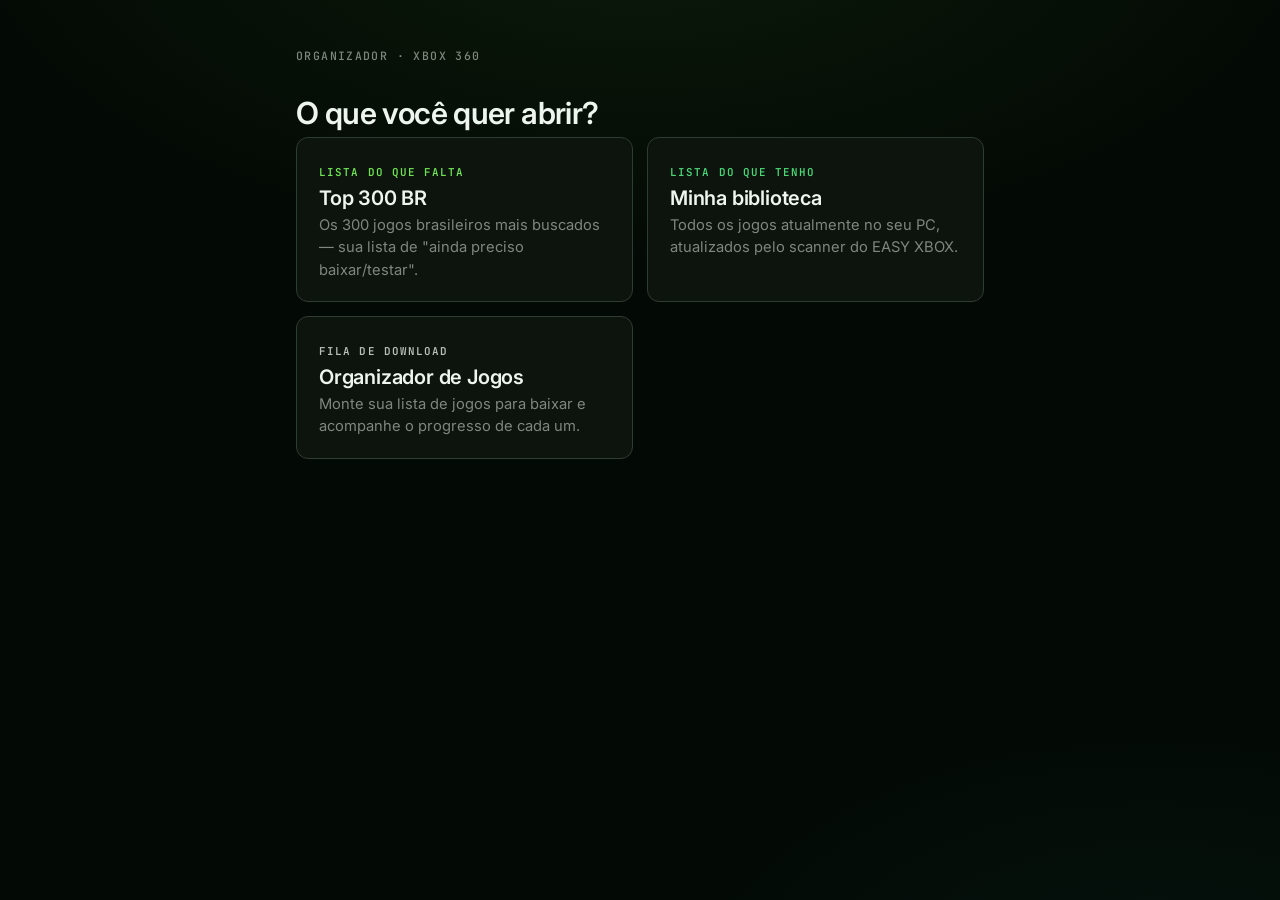
<file: index.html>
<!DOCTYPE html>
<html lang="pt-BR">
<head>
    <meta charset="UTF-8">
    <meta name="viewport" content="width=device-width, initial-scale=1.0">
    <title>Organizador de Jogos · Xbox 360</title>
    <link href="https://fonts.googleapis.com/icon?family=Material+Icons" rel="stylesheet">
    <link href="https://fonts.googleapis.com/css2?family=Inter:wght@400;500;600&family=JetBrains+Mono:wght@400;500&display=swap" rel="stylesheet">
    <link rel="stylesheet" href="assets/styles.css">
    <style>
        body { display: flex; align-items: flex-start; justify-content: center; padding-top: 48px; }
        .hub { width: 100%; max-width: 720px; padding: 0 16px; }
        .hub h1 { font-size: 1.9rem; font-weight: 600; letter-spacing: -0.02em; margin: 0 0 6px; color: var(--ink-0); }
        .hub .eyebrow { font-family: var(--font-mono); font-size: 0.72rem; font-weight: 500; color: var(--ink-2); text-transform: uppercase; letter-spacing: 0.12em; margin-bottom: 32px; }
        .hub-cards { display: grid; gap: 14px; grid-template-columns: 1fr; }
        .hub-card { display: block; padding: 22px 22px 20px; background: var(--bg-1); border: 1px solid var(--line); border-radius: var(--radius-md); color: inherit; text-decoration: none; transition: border-color 0.18s, background 0.18s; }
        .hub-card:hover { border-color: var(--line-strong); background: var(--bg-2); }
        .hub-card .label { font-family: var(--font-mono); font-size: 0.68rem; font-weight: 600; color: var(--ink-3); text-transform: uppercase; letter-spacing: 0.1em; }
        .hub-card .name { display: block; font-size: 1.25rem; font-weight: 600; color: var(--ink-0); margin: 6px 0 4px; letter-spacing: -0.01em; }
        .hub-card .desc { color: var(--ink-2); font-size: 0.92rem; line-height: 1.45; }
        .hub-card.is-top300 .label { color: var(--accent); }
        .hub-card.is-biblioteca .label { color: var(--success); }
        .hub-card.is-organizador .label { color: var(--ink-1); }
        @media (min-width: 720px) { .hub-cards { grid-template-columns: 1fr 1fr; } }
    </style>
</head>
<body>
    <div class="hub">
        <div class="eyebrow">Organizador · Xbox 360</div>
        <h1>O que você quer abrir?</h1>
        <div class="hub-cards">
            <a class="hub-card is-top300" href="top_300_br.html">
                <span class="label">Lista do que falta</span>
                <span class="name">Top 300 BR</span>
                <span class="desc">Os 300 jogos brasileiros mais buscados — sua lista de "ainda preciso baixar/testar".</span>
            </a>
            <a class="hub-card is-biblioteca" href="biblioteca.html">
                <span class="label">Lista do que tenho</span>
                <span class="name">Minha biblioteca</span>
                <span class="desc">Todos os jogos atualmente no seu PC, atualizados pelo scanner do EASY XBOX.</span>
            </a>
            <a class="hub-card is-organizador" href="organizador_de_jogos.html">
                <span class="label">Fila de download</span>
                <span class="name">Organizador de Jogos</span>
                <span class="desc">Monte sua lista de jogos para baixar e acompanhe o progresso de cada um.</span>
            </a>
        </div>
    </div>
</body>
</html>
</file>
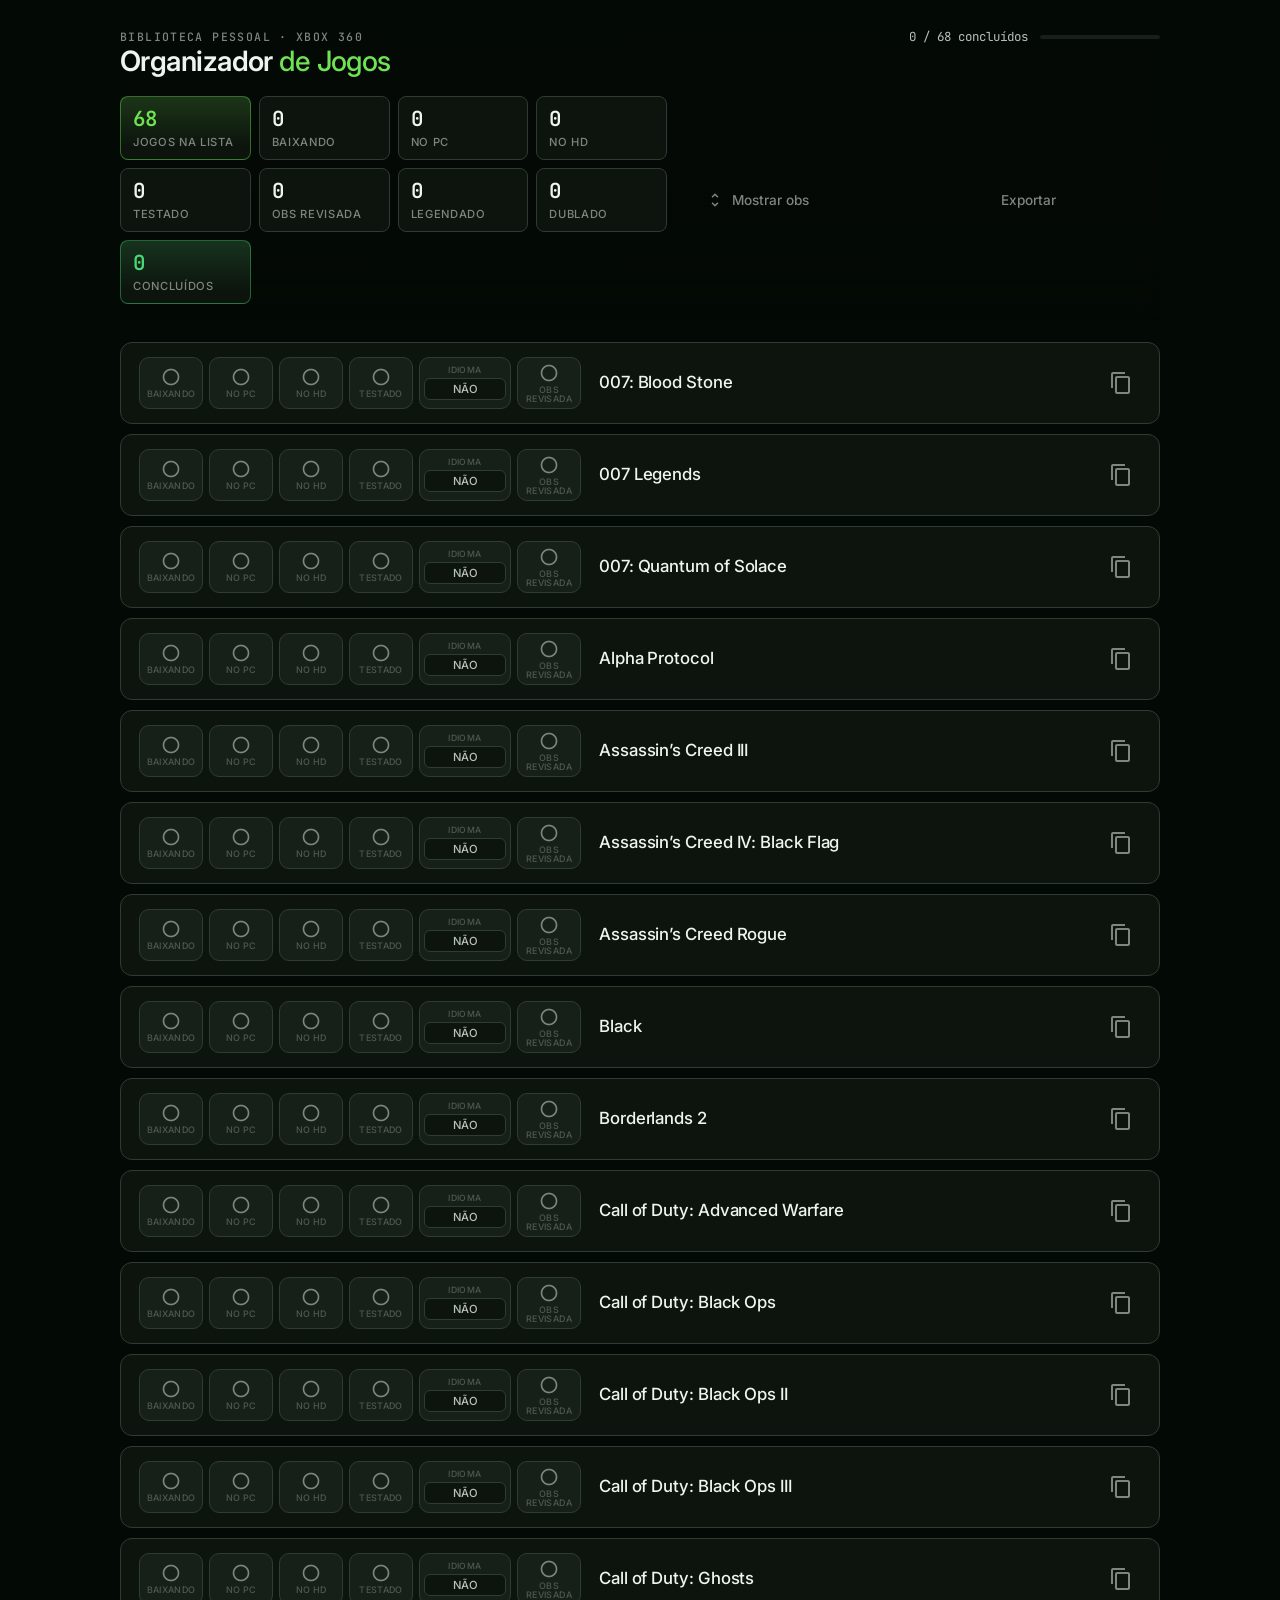
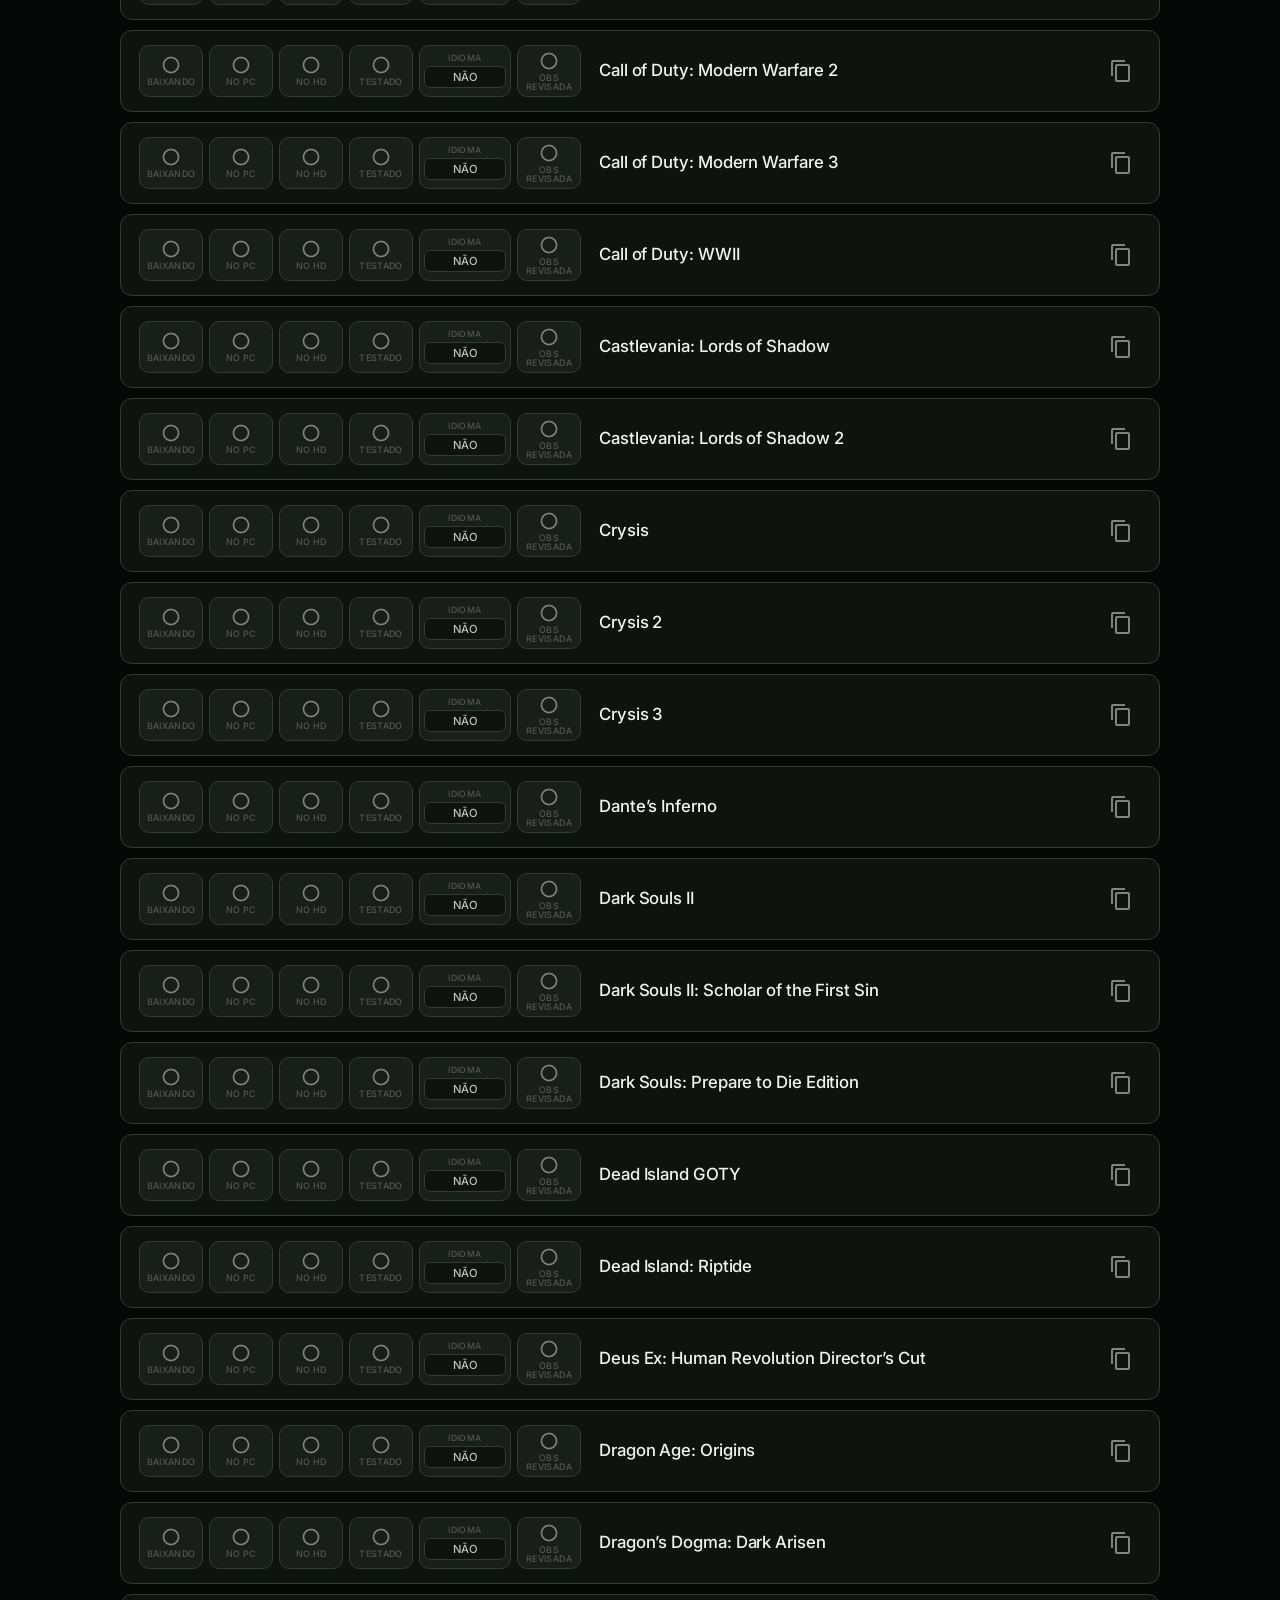
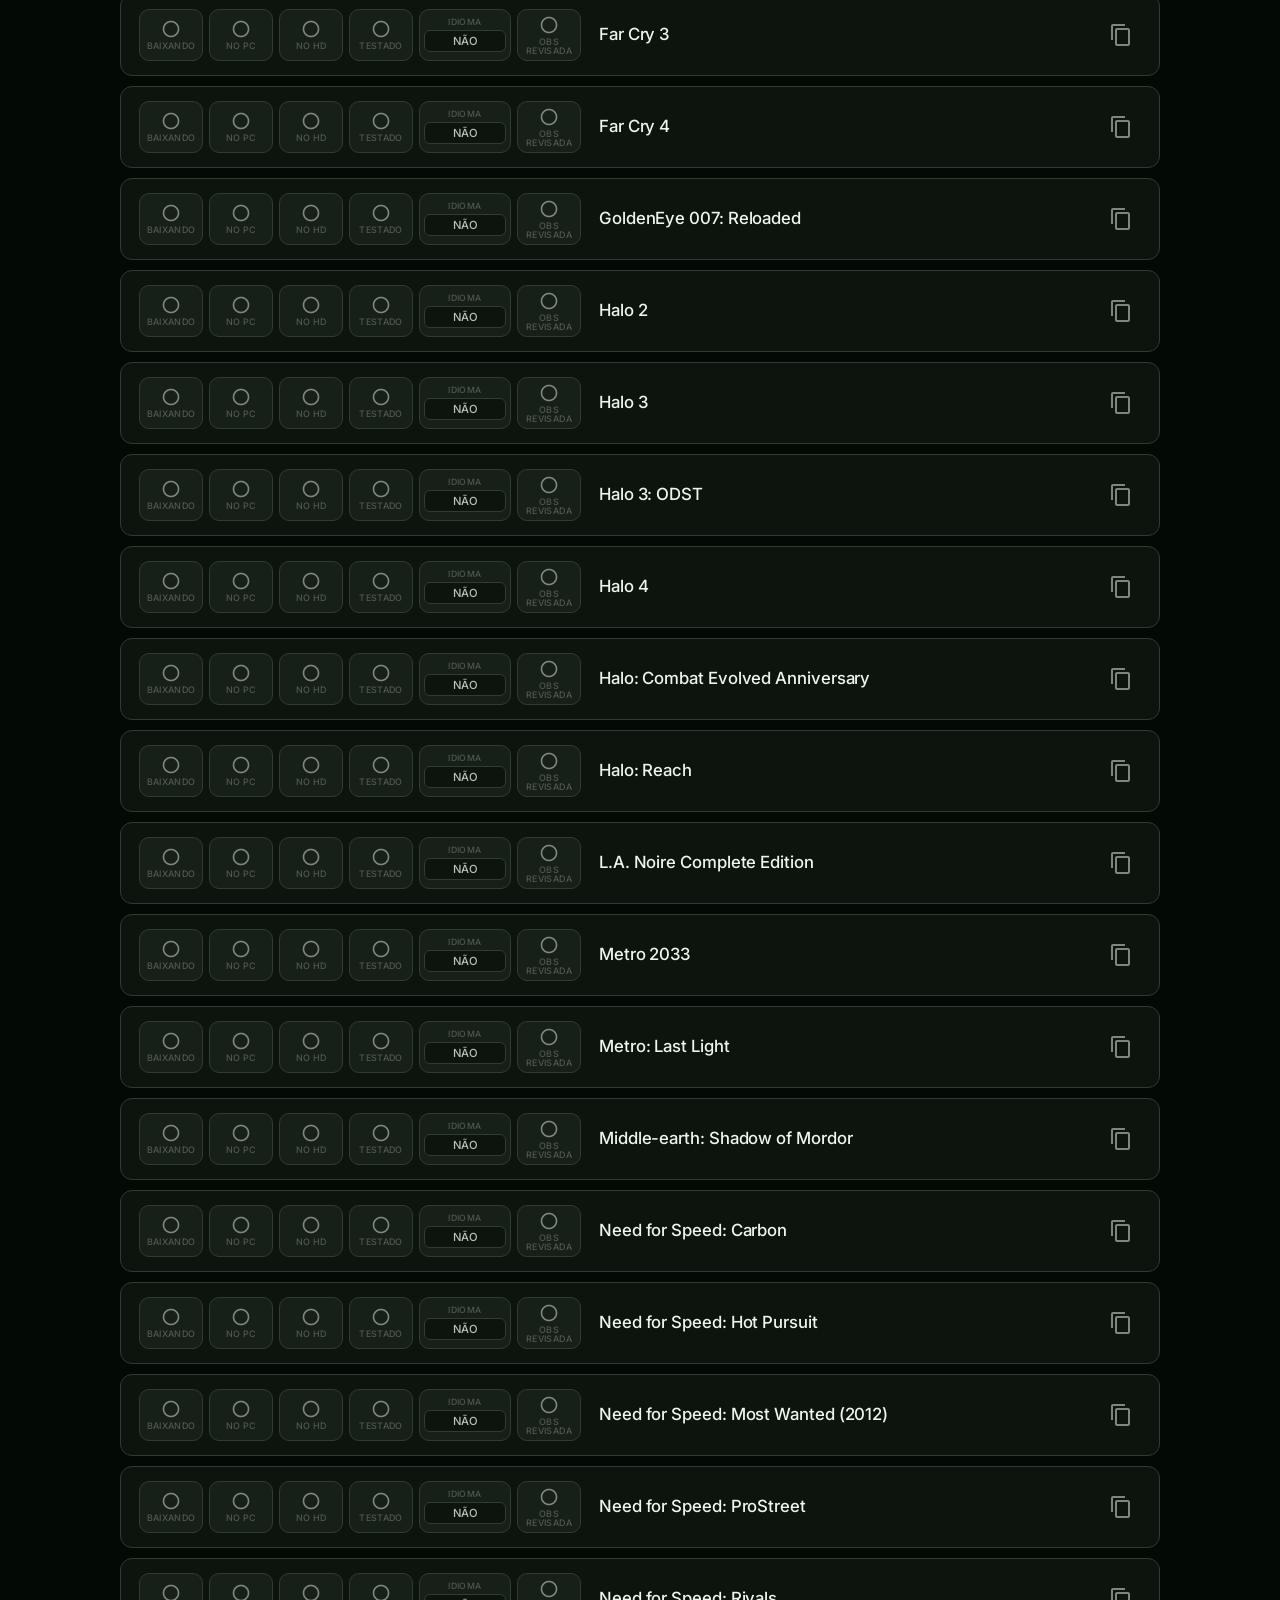
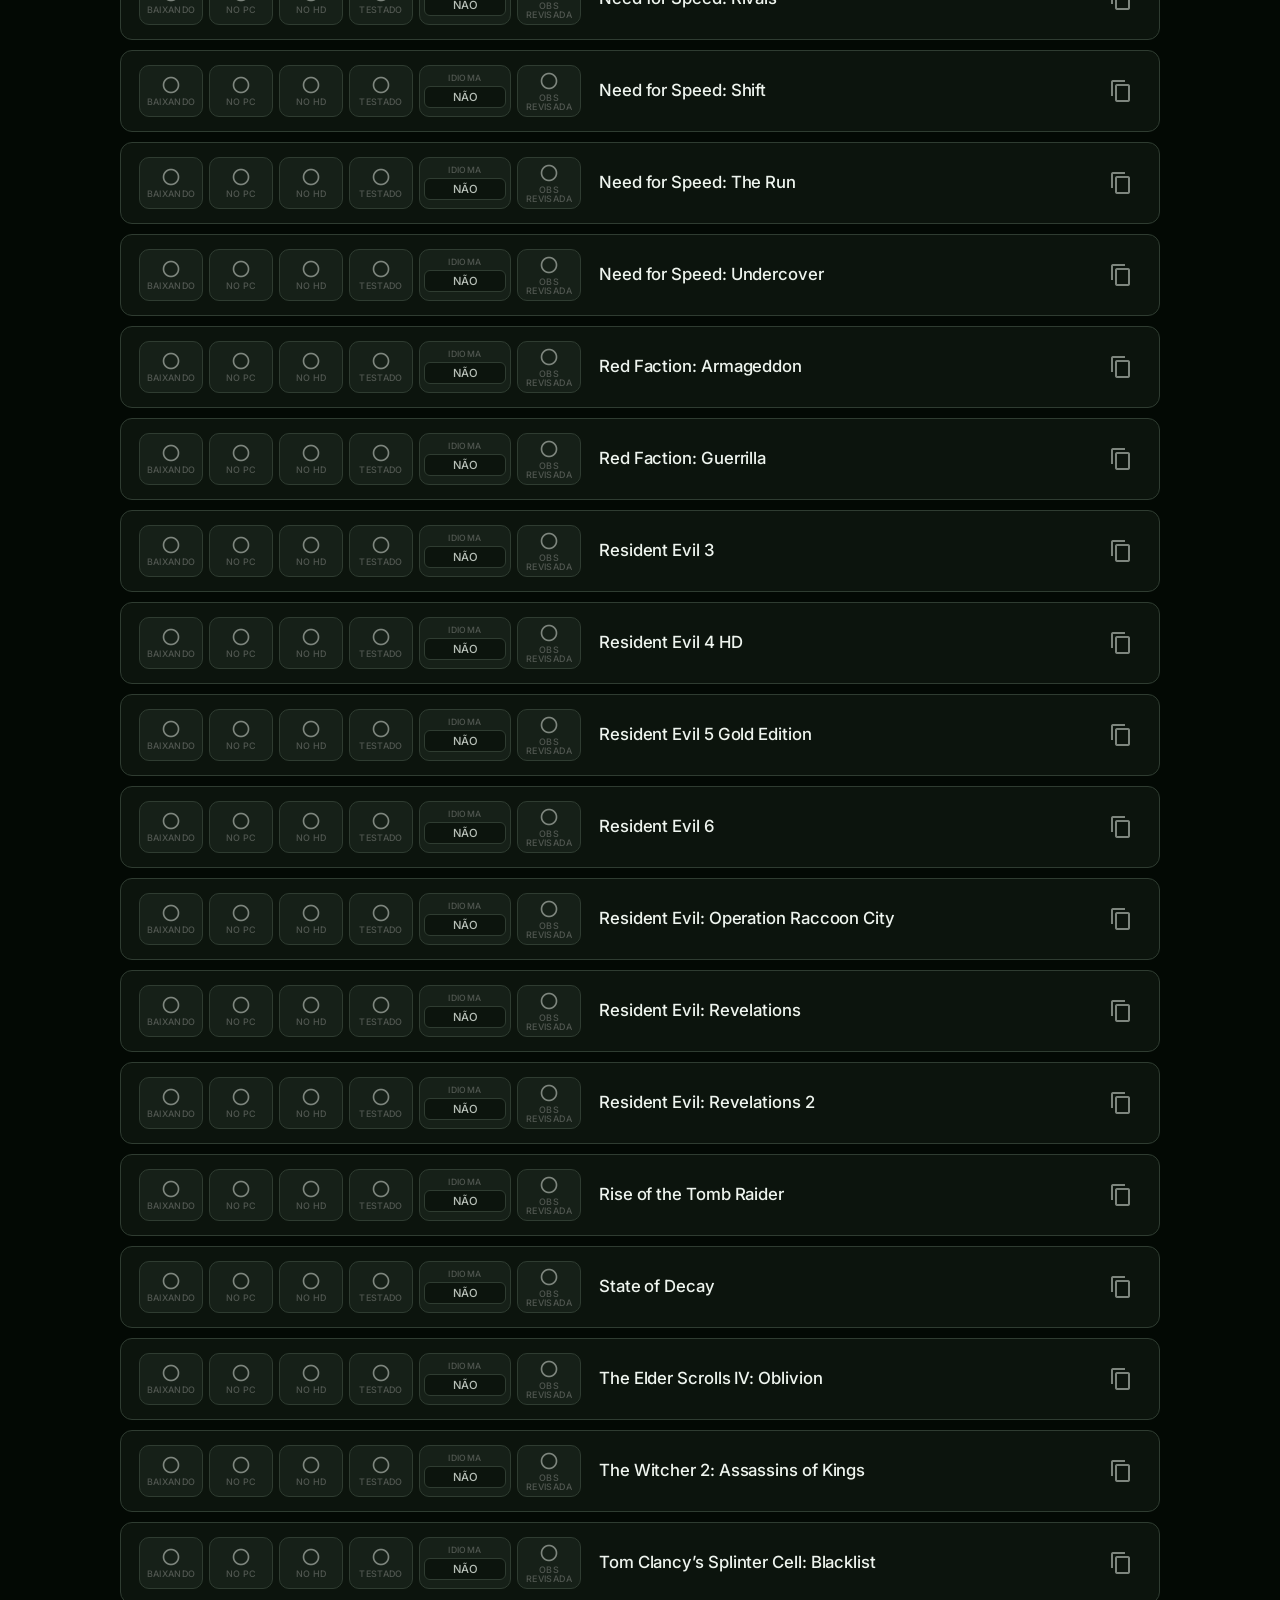
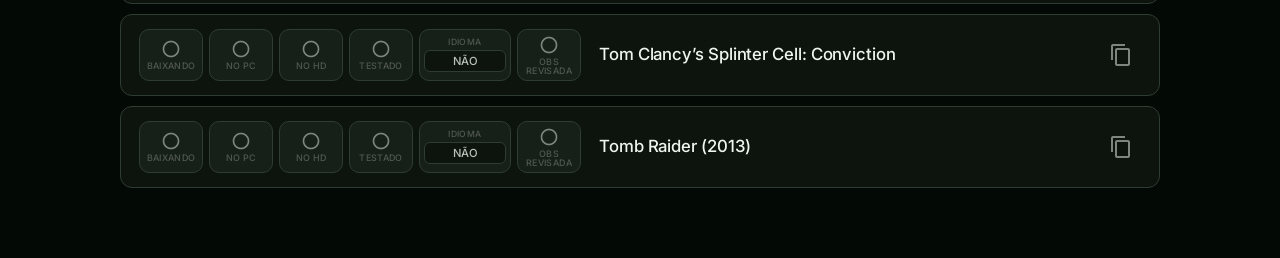
<file: organizador_de_jogos.html>
<!DOCTYPE html>
<html lang="pt-BR">
<head>
    <meta charset="UTF-8">
    <meta name="viewport" content="width=device-width, initial-scale=1.0">
    <title>Organizador de Jogos</title>
    <link href="https://fonts.googleapis.com/icon?family=Material+Icons" rel="stylesheet">
    <link href="https://fonts.googleapis.com/css2?family=Inter:wght@400;500;600&family=JetBrains+Mono:wght@400;500&display=swap" rel="stylesheet">
    <link rel="stylesheet" href="assets/styles.css">
</head>
<body>

    <div class="container" id="game-list-container">
        <div class="sticky-dashboard">
            <div class="title-row">
                <div>
                    <div class="eyebrow">Biblioteca pessoal · Xbox 360</div>
                    <h1>Organizador <span class="h1-accent">de Jogos</span></h1>
                </div>
                <div class="progress-meta" aria-hidden="true">
                    <span id="progress-text">0 / 0</span>
                    <div class="progress-track"><div class="progress-fill" id="progress-fill"></div></div>
                </div>
            </div>
            <div class="dashboard">
                <div class="stats-grid" id="stats-summary" aria-live="polite"></div>
                <div class="toolbar-actions">
                    <button class="action-btn toolbar-btn" id="toggle-all-observations" onclick="toggleAllObservations(event)" title="Mostrar todas as observações">
                        <span class="material-icons">unfold_more</span>
                        <span>Mostrar obs</span>
                    </button>
                    <button class="action-btn toolbar-btn" onclick="exportState(event)" title="Exportar progresso (JSON)">
                        <span class="material-icons">download</span>
                        <span>Exportar</span>
                    </button>
                    <button class="action-btn toolbar-btn" onclick="document.getElementById('import-file').click()" title="Importar progresso (JSON)">
                        <span class="material-icons">upload</span>
                        <span>Importar</span>
                    </button>
                    <input type="file" id="import-file" accept=".json,application/json" style="display:none" onchange="importState(event)">
                </div>
            </div>
        </div>
        <!-- Game items will be injected here via JavaScript -->
    </div>

    <div id="toast">Copiado para a área de transferência!</div>

    <script>
        const gamesData = [
            { name: "007: Blood Stone", obs: "" },
            { name: "007 Legends", obs: "" },
            { name: "007: Quantum of Solace", obs: "" },
            { name: "Alpha Protocol", obs: "" },
            { name: "Assassin’s Creed III", obs: "" },
            { name: "Assassin’s Creed IV: Black Flag", obs: "" },
            { name: "Assassin’s Creed Rogue", obs: "" },
            { name: "Black", obs: "" },
            { name: "Borderlands 2", obs: "" },
            { name: "Call of Duty: Advanced Warfare", obs: "modo Exo Zombies completo" },
            { name: "Call of Duty: Black Ops", obs: "foco em modo zumbi com todos os mapas" },
            { name: "Call of Duty: Black Ops II", obs: "foco em modo zumbi com todos os mapas" },
            { name: "Call of Duty: Black Ops III", obs: "foco em modo zumbi com todos os mapas" },
            { name: "Call of Duty: Ghosts", obs: "modo Extinction completo" },
            { name: "Call of Duty: Modern Warfare 2", obs: "" },
            { name: "Call of Duty: Modern Warfare 3", obs: "" },
            { name: "Call of Duty: WWII", obs: "citado como “WW1”, mas o correto é WWII (zumbi incluso)" },
            { name: "Castlevania: Lords of Shadow", obs: "" },
            { name: "Castlevania: Lords of Shadow 2", obs: "" },
            { name: "Crysis", obs: "" },
            { name: "Crysis 2", obs: "" },
            { name: "Crysis 3", obs: "" },
            { name: "Dante’s Inferno", obs: "" },
            { name: "Dark Souls II", obs: "uma versão padrão + outra modificada (dublagem IA)" },
            { name: "Dark Souls II: Scholar of the First Sin", obs: "" },
            { name: "Dark Souls: Prepare to Die Edition", obs: "" },
            { name: "Dead Island GOTY", obs: "" },
            { name: "Dead Island: Riptide", obs: "" },
            { name: "Deus Ex: Human Revolution Director’s Cut", obs: "" },
            { name: "Dragon Age: Origins", obs: "" },
            { name: "Dragon’s Dogma: Dark Arisen", obs: "" },
            { name: "Far Cry 3", obs: "" },
            { name: "Far Cry 4", obs: "versão Kyrat / Limited com DLCs (Vale dos Yetis, Durgesh, Hurk Pack)" },
            { name: "GoldenEye 007: Reloaded", obs: "" },
            { name: "Halo 2", obs: "" },
            { name: "Halo 3", obs: "" },
            { name: "Halo 3: ODST", obs: "" },
            { name: "Halo 4", obs: "" },
            { name: "Halo: Combat Evolved Anniversary", obs: "" },
            { name: "Halo: Reach", obs: "" },
            { name: "L.A. Noire Complete Edition", obs: "" },
            { name: "Metro 2033", obs: "pedido de versão PT-BR" },
            { name: "Metro: Last Light", obs: "pedido de versão PT-BR" },
            { name: "Middle-earth: Shadow of Mordor", obs: "" },
            { name: "Need for Speed: Carbon", obs: "" },
            { name: "Need for Speed: Hot Pursuit", obs: "" },
            { name: "Need for Speed: Most Wanted (2012)", obs: "preferência por versão dublada" },
            { name: "Need for Speed: ProStreet", obs: "" },
            { name: "Need for Speed: Rivals", obs: "" },
            { name: "Need for Speed: Shift", obs: "" },
            { name: "Need for Speed: The Run", obs: "" },
            { name: "Need for Speed: Undercover", obs: "" },
            { name: "Red Faction: Armageddon", obs: "inclui DLCs (Demons of the Badlands / Path to War)" },
            { name: "Red Faction: Guerrilla", obs: "inclui DLCs (Demons of the Badlands / Path to War)" },
            { name: "Resident Evil 3", obs: "" },
            { name: "Resident Evil 4 HD", obs: "" },
            { name: "Resident Evil 5 Gold Edition", obs: "" },
            { name: "Resident Evil 6", obs: "" },
            { name: "Resident Evil: Operation Raccoon City", obs: "" },
            { name: "Resident Evil: Revelations", obs: "" },
            { name: "Resident Evil: Revelations 2", obs: "" },
            { name: "Rise of the Tomb Raider", obs: "com DLCs" },
            { name: "State of Decay", obs: "" },
            { name: "The Elder Scrolls IV: Oblivion", obs: "" },
            { name: "The Witcher 2: Assassins of Kings", obs: "legendado PT-BR" },
            { name: "Tom Clancy’s Splinter Cell: Blacklist", obs: "" },
            { name: "Tom Clancy’s Splinter Cell: Conviction", obs: "" },
            { name: "Tomb Raider (2013)", obs: "“Definitive Edition” não saiu no Xbox 360 (só o 2013 base)" }
        ];

        const container = document.getElementById('game-list-container');

        // Load states from LocalStorage
        const savedStates = JSON.parse(localStorage.getItem('gameState')) || {};

        const CHECK_STEPS = [
            { key: 'downloading',  label: 'Baixando',      title: 'Baixando' },
            { key: 'onPc',         label: 'No PC',         title: 'No PC' },
            { key: 'onHd',         label: 'No HD',         title: 'No HD' },
            { key: 'tested',       label: 'Testado',       title: 'Testado' },
            { key: 'obsReviewed',  label: 'Obs revisada',  title: 'Observação revisada' }
        ];

        const FINAL_CHECK_KEY = 'obsReviewed';
        const LANGUAGE_OPTIONS = [
            { value: 'nao', label: 'NÃO' },
            { value: 'legendado', label: 'Legendado' },
            { value: 'dublado', label: 'Dublado' }
        ];

        function normalizeChecks(checks, obs = '') {
            const normalized = {
                downloading: !!(checks.downloading ?? checks.downloaded),
                onPc:        !!(checks.onPc ?? checks.installed),
                onHd:        !!checks.onHd,
                tested:      !!checks.tested,
                obsReviewed: !!(checks.obsReviewed ?? checks.finished)
            };
            if (obs.trim() !== '') normalized.obsReviewed = false;
            return normalized;
        }

        function normalizeLanguage(value) {
            return LANGUAGE_OPTIONS.some(option => option.value === value) ? value : 'nao';
        }

        function migrateLegacyState(state) {
            let changed = false;
            Object.keys(state).forEach(id => {
                const entry = state[id];
                if (entry && entry.listed === true && entry.checks === undefined) {
                    const obs = entry.obs !== undefined ? entry.obs : '';
                    entry.checks = normalizeChecks({
                        downloaded: true,
                        installed: true,
                        tested: true,
                        finished: obs.trim() === ''
                    }, obs);
                    entry.listed = isAllChecked(entry.checks);
                    changed = true;
                } else if (entry && entry.checks) {
                    const obs = entry.obs !== undefined ? entry.obs : '';
                    const normalized = normalizeChecks(entry.checks, obs);
                    const normalizedChanged = CHECK_STEPS.some(step => entry.checks[step.key] !== normalized[step.key]);
                    if (normalizedChanged || entry.listed !== isAllChecked(normalized)) {
                        entry.checks = normalized;
                        entry.listed = isAllChecked(normalized);
                        changed = true;
                    }
                }

                if (entry && entry.language !== normalizeLanguage(entry.language)) {
                    entry.language = normalizeLanguage(entry.language);
                    changed = true;
                }
            });
            if (changed) localStorage.setItem('gameState', JSON.stringify(state));
            return state;
        }

        const stateData = migrateLegacyState(savedStates);

        function getChecks(gameId, defaultObs = '') {
            const checks = stateData[gameId]?.checks || {};
            const obs = stateData[gameId]?.obs !== undefined ? stateData[gameId].obs : defaultObs;
            return normalizeChecks(checks, obs);
        }

        function isAllChecked(checks) {
            return CHECK_STEPS.every(step => !!checks[step.key]);
        }

        function checkedCount(checks) {
            return CHECK_STEPS.reduce((n, step) => n + (checks[step.key] ? 1 : 0), 0);
        }

        gamesData.forEach((game, index) => {
            const gameId = 'game_' + index;
            const savedObs = stateData[gameId]?.obs !== undefined ? stateData[gameId].obs : game.obs;
            const checks = getChecks(gameId, savedObs);
            const language = normalizeLanguage(stateData[gameId]?.language);
            const allDone = isAllChecked(checks);
            const progress = checkedCount(checks) / CHECK_STEPS.length;

            const renderCheckButton = step => {
                const on = checks[step.key];
                return `
                    <button class="action-btn check-btn ${on ? 'checked' : ''}"
                            onclick="toggleCheck(this, '${gameId}', '${step.key}', event)"
                            title="${step.title}">
                        <span class="material-icons">${on ? 'check_circle' : 'radio_button_unchecked'}</span>
                        <span class="check-label">${step.label}</span>
                    </button>
                `;
            };

            const languageOptionsHtml = LANGUAGE_OPTIONS.map(option => `
                <option value="${option.value}" ${language === option.value ? 'selected' : ''}>${option.label}</option>
            `).join('');

            const hasLang = language !== 'nao' ? 'has-lang' : '';
            const languageHtml = `
                <label class="language-select-container ${hasLang}" title="Idioma">
                    <span class="language-label">Idioma</span>
                    <select class="language-select" onclick="event.stopPropagation()" onchange="saveLanguage('${gameId}', this.value, event)">
                        ${languageOptionsHtml}
                    </select>
                </label>
            `;
            const controlsHtml = [
                ...CHECK_STEPS.filter(step => step.key !== FINAL_CHECK_KEY).map(renderCheckButton),
                languageHtml,
                renderCheckButton(CHECK_STEPS.find(step => step.key === FINAL_CHECK_KEY))
            ].join('');

            const safeName = game.name.replace(/'/g, "\\'");

            const html = `
                <div class="game-item ${allDone ? 'listed' : ''}" id="${gameId}" style="--progress:${progress}">
                    <div class="game-header" onclick="toggleGame(this, event)">
                        <div class="game-title-container">
                            <div class="checks-group">${controlsHtml}</div>
                            <span class="game-name">${game.name}</span>
                        </div>
                        <button class="action-btn copy-btn" onclick="copyName('${safeName}', event)" title="Copiar Nome">
                            <span class="material-icons">content_copy</span>
                        </button>
                    </div>
                    <div class="observations">
                        <textarea placeholder="Adicione suas observações aqui..." oninput="saveText('${gameId}', this.value, this)">${savedObs}</textarea>
                    </div>
                </div>
            `;
            container.insertAdjacentHTML('beforeend', html);
        });

        updateSummary();
        updateToggleAllButton();

        // Toggle Expand/Collapse
        function toggleGame(element, event) {
            if (event.target.closest('.action-btn')) return;
            const obsDiv = element.nextElementSibling;
            obsDiv.classList.toggle('expanded');
            updateToggleAllButton();
        }

        function toggleAllObservations(event) {
            event.stopPropagation();
            const observations = Array.from(document.querySelectorAll('.observations'));
            const observationsWithText = observations.filter(hasObservationText);

            if (observationsWithText.length === 0) {
                observations.forEach(obs => obs.classList.remove('expanded'));
                updateToggleAllButton();
                showToast("Nenhum jogo com observações.");
                return;
            }

            const shouldExpand = observationsWithText.some(obs => !obs.classList.contains('expanded'));

            observations.forEach(obs => {
                obs.classList.toggle('expanded', shouldExpand && hasObservationText(obs));
            });
            updateToggleAllButton();
        }

        function updateToggleAllButton() {
            const button = document.getElementById('toggle-all-observations');
            const observations = Array.from(document.querySelectorAll('.observations'));
            const observationsWithText = observations.filter(hasObservationText);
            const allExpanded = observationsWithText.length > 0 && observationsWithText.every(obs => obs.classList.contains('expanded'));

            button.title = allExpanded ? 'Colapsar observações preenchidas' : 'Mostrar observações preenchidas';
            button.querySelector('.material-icons').innerText = allExpanded ? 'unfold_less' : 'unfold_more';
            button.querySelector('span:last-child').innerText = allExpanded ? 'Colapsar obs' : 'Mostrar obs';
        }

        function hasObservationText(obsDiv) {
            const textarea = obsDiv.querySelector('textarea');
            return !!textarea && textarea.value.trim() !== '';
        }

        function saveLanguage(gameId, value, event) {
            event.stopPropagation();
            const normalized = normalizeLanguage(value);
            updateState(gameId, 'language', normalized);
            // Reflect on the chip styling
            const select = event.target;
            const container = select.closest('.language-select-container');
            if (container) container.classList.toggle('has-lang', normalized !== 'nao');
            updateSummary();
        }

        // Toggle individual check
        function toggleCheck(btn, gameId, stepKey, event) {
            event.stopPropagation();

            const gameItem = btn.closest('.game-item');
            const textarea = gameItem.querySelector('textarea');
            const nowOn = !btn.classList.contains('checked');

            if (stepKey === FINAL_CHECK_KEY && nowOn && textarea.value.trim() !== '') {
                const obsDiv = gameItem.querySelector('.observations');
                obsDiv.classList.add('expanded');
                textarea.focus();
                showToast("Limpe as observações antes de marcar Obs revisada.");
                return;
            }

            btn.classList.toggle('checked', nowOn);
            btn.querySelector('.material-icons').innerText = nowOn ? 'check_circle' : 'radio_button_unchecked';

            let state = JSON.parse(localStorage.getItem('gameState')) || {};
            if (!state[gameId]) state[gameId] = {};
            if (!state[gameId].checks) state[gameId].checks = {};
            state[gameId].checks[stepKey] = nowOn;

            const checks = state[gameId].checks;
            const allDone = CHECK_STEPS.every(step => !!checks[step.key]);
            const progress = CHECK_STEPS.reduce((n, step) => n + (checks[step.key] ? 1 : 0), 0) / CHECK_STEPS.length;
            state[gameId].listed = allDone;
            gameItem.classList.toggle('listed', allDone);
            gameItem.style.setProperty('--progress', progress);

            localStorage.setItem('gameState', JSON.stringify(state));
            updateSummary();
        }

        function copyName(name, event) {
            event.stopPropagation();
            navigator.clipboard.writeText(name).then(() => {
                showToast("Copiado: " + name);
            }).catch(err => {
                console.error('Failed to copy: ', err);
            });
        }

        function saveText(gameId, text, textarea) {
            updateState(gameId, 'obs', text);
            updateToggleAllButton();

            if (text.trim() === '') return;

            const gameItem = textarea.closest('.game-item');
            const finalBtn = gameItem.querySelector(`.check-btn[onclick*="'${FINAL_CHECK_KEY}'"]`);
            if (!finalBtn || !finalBtn.classList.contains('checked')) return;

            finalBtn.classList.remove('checked');
            finalBtn.querySelector('.material-icons').innerText = 'radio_button_unchecked';
            gameItem.classList.remove('listed');

            let state = JSON.parse(localStorage.getItem('gameState')) || {};
            if (!state[gameId]) state[gameId] = {};
            if (!state[gameId].checks) state[gameId].checks = {};
            state[gameId].checks[FINAL_CHECK_KEY] = false;
            state[gameId].listed = false;

            const checks = state[gameId].checks;
            const progress = CHECK_STEPS.reduce((n, step) => n + (checks[step.key] ? 1 : 0), 0) / CHECK_STEPS.length;
            gameItem.style.setProperty('--progress', progress);

            localStorage.setItem('gameState', JSON.stringify(state));
            updateSummary();
        }

        function getCurrentState() {
            return JSON.parse(localStorage.getItem('gameState')) || {};
        }

        function getCurrentChecks(gameId) {
            const state = getCurrentState();
            const entry = state[gameId] || {};
            const textarea = document.querySelector(`#${gameId} textarea`);
            const obs = entry.obs !== undefined ? entry.obs : (textarea ? textarea.value : '');
            return normalizeChecks(entry.checks || {}, obs);
        }

        function updateSummary() {
            const stats = CHECK_STEPS.map(step => ({ ...step, count: 0 }));
            const languageStats = { legendado: 0, dublado: 0 };
            const state = getCurrentState();
            let completed = 0;

            gamesData.forEach((game, index) => {
                const gameId = 'game_' + index;
                const checks = getCurrentChecks(gameId);
                stats.forEach(stat => {
                    if (checks[stat.key]) stat.count += 1;
                });
                const language = normalizeLanguage(state[gameId]?.language);
                if (languageStats[language] !== undefined) languageStats[language] += 1;
                if (isAllChecked(checks)) completed += 1;
            });

            const items = [
                { label: 'Jogos na lista', count: gamesData.length, kind: 'primary' },
                ...stats.map(stat => ({ label: stat.label, count: stat.count })),
                { label: 'Legendado', count: languageStats.legendado },
                { label: 'Dublado', count: languageStats.dublado },
                { label: 'Concluídos', count: completed, kind: 'success' }
            ];

            document.getElementById('stats-summary').innerHTML = items.map(item => {
                const cls = item.kind === 'primary' ? 'is-primary' : item.kind === 'success' ? 'is-success' : '';
                return `
                    <div class="stat-card ${cls}">
                        <span class="stat-value">${item.count}</span>
                        <span class="stat-label" title="${item.label}">${item.label}</span>
                    </div>
                `;
            }).join('');

            // Top progress bar
            const total = gamesData.length;
            const pct = total === 0 ? 0 : (completed / total) * 100;
            document.getElementById('progress-fill').style.width = pct + '%';
            document.getElementById('progress-text').textContent = `${completed} / ${total} concluídos`;
        }

        function updateState(gameId, key, value) {
            let state = JSON.parse(localStorage.getItem('gameState')) || {};
            if (!state[gameId]) state[gameId] = {};
            state[gameId][key] = value;
            localStorage.setItem('gameState', JSON.stringify(state));
        }

        function showToast(message) {
            const toast = document.getElementById("toast");
            toast.innerText = message;
            toast.className = "show";
            setTimeout(() => { toast.className = toast.className.replace("show", ""); }, 3000);
        }

        function exportState(event) {
            event.stopPropagation();
            const state = JSON.parse(localStorage.getItem('gameState')) || {};
            const payload = { storageKey: 'gameState', exportedAt: new Date().toISOString(), state };
            const blob = new Blob([JSON.stringify(payload, null, 2)], { type: 'application/json' });
            const url = URL.createObjectURL(blob);
            const a = document.createElement('a');
            const stamp = new Date().toISOString().replace(/[:.]/g, '-').slice(0, 19);
            a.href = url;
            a.download = `organizador-de-jogos_${stamp}.json`;
            document.body.appendChild(a);
            a.click();
            document.body.removeChild(a);
            URL.revokeObjectURL(url);
            showToast("Progresso exportado.");
        }

        function importState(event) {
            const file = event.target.files && event.target.files[0];
            if (!file) return;
            const reader = new FileReader();
            reader.onload = e => {
                try {
                    const parsed = JSON.parse(e.target.result);
                    const incoming = (parsed && parsed.state && typeof parsed.state === 'object') ? parsed.state : parsed;
                    if (!incoming || typeof incoming !== 'object') throw new Error('Formato inválido.');
                    if (!confirm('Substituir o progresso atual pelo do arquivo importado?')) {
                        event.target.value = '';
                        return;
                    }
                    localStorage.setItem('gameState', JSON.stringify(incoming));
                    showToast("Progresso importado. Recarregando...");
                    setTimeout(() => location.reload(), 700);
                } catch (err) {
                    showToast("Arquivo inválido: " + err.message);
                }
                event.target.value = '';
            };
            reader.readAsText(file);
        }
    </script>
</body>
</html>
</file>
<file: assets/styles.css>
/* === Organizador de Jogos — shared theme === */

:root {
    --bg-0: oklch(0.13 0.018 150);
    --bg-1: oklch(0.18 0.018 150);
    --bg-2: oklch(0.23 0.020 150);
    --bg-3: oklch(0.29 0.022 150);
    --line: oklch(0.34 0.026 150);
    --line-strong: oklch(0.47 0.040 150);

    --ink-0: oklch(0.96 0.010 145);
    --ink-1: oklch(0.80 0.014 145);
    --ink-2: oklch(0.61 0.014 145);
    --ink-3: oklch(0.45 0.014 145);

    --accent: oklch(0.82 0.21 140);
    --accent-soft: oklch(0.82 0.21 140 / 0.16);
    --accent-line: oklch(0.82 0.21 140 / 0.42);
    --success: oklch(0.78 0.18 150);
    --success-soft: oklch(0.78 0.18 150 / 0.16);
    --info: oklch(0.75 0.12 205);

    --radius-sm: 8px;
    --radius-md: 12px;
    --radius-lg: 16px;

    --shadow-1: 0 1px 0 oklch(1 0 0 / 0.04) inset, 0 1px 2px oklch(0 0 0 / 0.30);
    --shadow-2: 0 1px 0 oklch(1 0 0 / 0.04) inset, 0 8px 24px -12px oklch(0 0 0 / 0.55);

    --font-sans: 'Inter', system-ui, -apple-system, sans-serif;
    --font-mono: 'JetBrains Mono', ui-monospace, SFMono-Regular, Menlo, monospace;
}

* { box-sizing: border-box; }

html, body {
    min-height: 100%;
    width: 100%;
    overflow-x: hidden;
}

body {
    font-family: var(--font-sans);
    background:
        radial-gradient(1200px 600px at 50% -10%, oklch(0.82 0.21 140 / 0.08), transparent 60%),
        radial-gradient(900px 500px at 90% 110%, oklch(0.75 0.12 205 / 0.05), transparent 60%),
        var(--bg-0);
    color: var(--ink-0);
    margin: 0;
    padding: 0 24px 60px;
    display: flex;
    justify-content: center;
    -webkit-font-smoothing: antialiased;
    text-rendering: optimizeLegibility;
    touch-action: manipulation;
}

.container {
    width: 100%;
    max-width: 1040px;
    min-width: 0;
}

/* ─── Sticky header / dashboard ─── */
.sticky-dashboard {
    position: sticky;
    top: 0;
    z-index: 30;
    padding: 28px 0 16px;
    margin-bottom: 22px;
    background:
        linear-gradient(180deg,
            var(--bg-0) 0%,
            color-mix(in oklch, var(--bg-0) 92%, transparent) 70%,
            transparent 100%);
    backdrop-filter: blur(8px);
    -webkit-backdrop-filter: blur(8px);
}

.title-row {
    display: flex;
    align-items: baseline;
    justify-content: space-between;
    gap: 16px;
    flex-wrap: wrap;
}

h1 {
    margin: 0;
    font-size: 1.75rem;
    font-weight: 600;
    letter-spacing: -0.02em;
    color: var(--ink-0);
}

h1 .h1-accent {
    color: var(--accent);
    font-weight: 500;
}

.eyebrow {
    font-family: var(--font-mono);
    font-size: 0.72rem;
    font-weight: 500;
    color: var(--ink-2);
    text-transform: uppercase;
    letter-spacing: 0.12em;
}

.progress-meta {
    display: flex;
    align-items: center;
    gap: 12px;
    font-family: var(--font-mono);
    font-size: 0.78rem;
    color: var(--ink-1);
}

.progress-track {
    flex: 1;
    height: 4px;
    background: var(--bg-2);
    border-radius: 999px;
    overflow: hidden;
    min-width: 120px;
}

.progress-fill {
    height: 100%;
    width: 0%;
    background: linear-gradient(90deg, var(--accent), oklch(0.86 0.18 165));
    transition: width 0.4s cubic-bezier(0.2, 0.8, 0.2, 1);
}

.dashboard {
    display: grid;
    grid-template-columns: 1fr minmax(260px, 0.85fr) auto;
    gap: 14px;
    align-items: stretch;
    margin-top: 18px;
    min-width: 0;
}

.stats-grid {
    display: grid;
    grid-template-columns: repeat(auto-fit, minmax(110px, 1fr));
    gap: 8px;
    min-width: 0;
}

.stat-card {
    position: relative;
    background: var(--bg-1);
    border: 1px solid var(--line);
    border-radius: var(--radius-sm);
    padding: 10px 12px;
    min-width: 0;
    transition: border-color 0.2s, transform 0.2s;
}

.stat-card:hover {
    border-color: var(--line-strong);
}

.stat-card.is-primary {
    background: linear-gradient(180deg, var(--accent-soft), transparent 80%), var(--bg-1);
    border-color: var(--accent-line);
}

.stat-card.is-success {
    background: linear-gradient(180deg, var(--success-soft), transparent 80%), var(--bg-1);
    border-color: oklch(0.78 0.18 150 / 0.40);
}

.stat-value {
    display: block;
    font-family: var(--font-mono);
    color: var(--ink-0);
    font-size: 1.30rem;
    font-weight: 600;
    line-height: 1.15;
    letter-spacing: -0.01em;
}

.stat-card.is-primary .stat-value { color: var(--accent); }
.stat-card.is-success .stat-value { color: var(--success); }

.stat-label {
    display: block;
    color: var(--ink-2);
    font-size: 0.7rem;
    font-weight: 500;
    margin-top: 4px;
    overflow: hidden;
    text-overflow: ellipsis;
    white-space: nowrap;
    text-transform: uppercase;
    letter-spacing: 0.06em;
}

.filter-panel {
    display: grid;
    grid-template-columns: repeat(2, minmax(120px, 1fr));
    gap: 8px;
    align-content: start;
    min-width: 0;
    padding: 10px;
    border: 1px solid var(--line);
    border-radius: var(--radius-sm);
    background: var(--bg-1);
}

.filter-field {
    display: flex;
    flex-direction: column;
    gap: 5px;
    min-width: 0;
}

.filter-field span {
    color: var(--ink-3);
    font-size: 0.62rem;
    font-weight: 700;
    text-transform: uppercase;
    letter-spacing: 0.06em;
}

.filter-field select {
    width: 100%;
    min-width: 0;
    min-height: 34px;
    border: 1px solid var(--line);
    border-radius: 6px;
    background: var(--bg-0);
    color: var(--ink-1);
    font: inherit;
    font-size: 0.78rem;
    font-weight: 600;
    padding: 6px 8px;
}

.search-field {
    grid-column: 1 / -1;
}

.search-field input {
    width: 100%;
    min-width: 0;
    min-height: 38px;
    border: 1px solid var(--line);
    border-radius: 6px;
    background: var(--bg-0);
    color: var(--ink-0);
    font: inherit;
    font-size: 0.86rem;
    font-weight: 600;
    padding: 8px 10px;
}

.search-field input::placeholder {
    color: var(--ink-3);
}

.search-field input:focus {
    outline: none;
    border-color: var(--accent);
    box-shadow: 0 0 0 2px var(--accent-soft);
}

.filter-field select:focus {
    outline: none;
    border-color: var(--accent);
    box-shadow: 0 0 0 2px var(--accent-soft);
}

.filter-checks {
    grid-column: 1 / -1;
    display: grid;
    grid-template-columns: repeat(3, minmax(0, 1fr));
    gap: 6px;
}

.filter-check {
    display: inline-flex;
    align-items: center;
    justify-content: center;
    gap: 5px;
    min-width: 0;
    min-height: 32px;
    padding: 5px 7px;
    border: 1px solid var(--line);
    border-radius: 6px;
    background: var(--bg-2);
    color: var(--ink-2);
    font-size: 0.62rem;
    font-weight: 700;
    text-transform: uppercase;
    cursor: pointer;
}

.filter-check input {
    width: 14px;
    height: 14px;
    margin: 0;
    accent-color: var(--accent);
}

.filter-check:has(input:checked) {
    color: var(--accent);
    border-color: var(--accent-line);
    background: var(--accent-soft);
}

.apply-filter-btn,
.clear-filter-btn {
    min-height: 34px;
    border: 1px solid var(--line);
    border-radius: 6px;
    background: var(--bg-2);
    color: var(--ink-2);
    gap: 6px;
    font-size: 0.76rem;
    font-weight: 700;
}

.apply-filter-btn {
    color: var(--accent);
    border-color: var(--accent-line);
    background: var(--accent-soft);
}

.apply-filter-btn:hover,
.clear-filter-btn:hover {
    color: var(--ink-0);
    background: var(--bg-3);
    border-color: var(--line-strong);
}

.apply-filter-btn .material-icons,
.clear-filter-btn .material-icons {
    font-size: 17px;
}

/* ─── Toolbar actions group ─── */
.toolbar-actions {
    display: flex;
    flex-wrap: wrap;
    gap: 8px;
    align-items: stretch;
}

.sync-status {
    display: inline-flex;
    align-items: center;
    min-height: 100%;
    padding: 0 12px;
    border: 1px solid var(--line);
    border-radius: var(--radius-sm);
    color: var(--ink-2);
    background: var(--bg-1);
    font-size: 0.78rem;
    font-weight: 700;
    white-space: nowrap;
}

.sync-status::before {
    content: '';
    width: 8px;
    height: 8px;
    margin-right: 8px;
    border-radius: 50%;
    background: var(--ink-muted);
}

.sync-status[data-mode="online"] {
    color: var(--success);
    border-color: oklch(0.78 0.18 150 / 0.40);
    background: var(--success-soft);
}

.sync-status[data-mode="online"]::before {
    background: var(--success);
}

.sync-status[data-mode="warning"] {
    color: var(--accent);
    border-color: var(--accent-line);
    background: var(--accent-soft);
}

.sync-status[data-mode="warning"]::before {
    background: var(--accent);
}

/* ─── Toolbar button ─── */
.toolbar-btn {
    display: inline-flex;
    align-items: center;
    justify-content: center;
    gap: 8px;
    min-height: 100%;
    min-width: 152px;
    padding: 10px 18px;
    border: 1px solid var(--line);
    border-radius: var(--radius-sm);
    background: var(--bg-1);
    color: var(--ink-1);
    font-family: var(--font-sans);
    font-size: 0.85rem;
    font-weight: 500;
    cursor: pointer;
    white-space: nowrap;
    transition: background 0.2s, color 0.2s, border-color 0.2s;
}

.toolbar-btn:hover {
    background: var(--bg-2);
    border-color: var(--line-strong);
    color: var(--ink-0);
}

.toolbar-btn .material-icons {
    font-size: 18px;
}

button,
select,
textarea,
input {
    -webkit-tap-highlight-color: transparent;
}

/* ─── Game item card ─── */
.game-item {
    position: relative;
    background: var(--bg-1);
    border: 1px solid var(--line);
    border-radius: var(--radius-md);
    margin-bottom: 10px;
    overflow: hidden;
    transition: border-color 0.2s, transform 0.15s, box-shadow 0.2s;
}

.game-item:hover {
    border-color: var(--line-strong);
    box-shadow: var(--shadow-2);
}

/* Progress hairline at the bottom of each card */
.game-item::after {
    content: '';
    position: absolute;
    left: 0; right: 0; bottom: 0;
    height: 2px;
    background: var(--accent);
    transform-origin: left;
    transform: scaleX(var(--progress, 0));
    transition: transform 0.35s cubic-bezier(0.2, 0.8, 0.2, 1);
    opacity: 0.85;
}

.game-item.listed::after {
    background: var(--success);
    transform: scaleX(1);
}

.game-header {
    display: grid;
    grid-template-columns: minmax(0, 1fr) auto;
    align-items: center;
    gap: 16px;
    padding: 14px 18px;
    cursor: pointer;
    transition: background-color 0.2s;
    min-width: 0;
}

.game-header:hover { background-color: var(--bg-2); }

.game-title-container {
    display: grid;
    grid-template-columns: auto minmax(0, 1fr);
    align-items: center;
    gap: 18px;
    min-width: 0;
}

/* ─── Checks group ─── */
.checks-group {
    display: flex;
    align-items: center;
    gap: 6px;
    min-width: 0;
}

/* Action button base */
.action-btn {
    background: none;
    border: none;
    color: var(--ink-2);
    cursor: pointer;
    display: flex;
    align-items: center;
    justify-content: center;
    padding: 8px;
    border-radius: 999px;
    transition: color 0.18s, background 0.18s, border-color 0.18s;
    font-family: inherit;
}

.action-btn:hover {
    color: var(--ink-0);
    background: var(--bg-3);
}

/* Check chip — replaces Material radio_button look */
.check-btn {
    flex-direction: column;
    width: 64px;
    height: 52px;
    padding: 6px 4px;
    border-radius: 10px;
    background: var(--bg-2);
    border: 1px solid var(--line);
    color: var(--ink-2);
    transition: background 0.18s, border-color 0.18s, color 0.18s;
}

.check-btn:hover {
    background: var(--bg-3);
    border-color: var(--line-strong);
    color: var(--ink-1);
}

.check-btn .material-icons {
    font-size: 20px;
}

.check-btn.checked {
    background: linear-gradient(180deg, var(--accent-soft), transparent), var(--bg-2);
    border-color: var(--accent-line);
    color: var(--accent);
}

.check-btn .check-label {
    display: block;
    width: 100%;
    margin-top: 2px;
    font-size: 0.56rem;
    line-height: 1.05;
    color: var(--ink-3);
    text-transform: uppercase;
    letter-spacing: 0.04em;
    font-weight: 500;
    white-space: normal;
    overflow-wrap: anywhere;
    text-align: center;
    pointer-events: none;
    transition: color 0.18s;
}

.check-btn:hover .check-label { color: var(--ink-2); }
.check-btn.checked .check-label { color: var(--accent); }

/* ─── Language select ─── */
.language-select-container {
    display: flex;
    flex-direction: column;
    justify-content: center;
    width: 92px;
    height: 52px;
    min-width: 0;
    padding: 5px 4px;
    border-radius: 10px;
    background: var(--bg-2);
    border: 1px solid var(--line);
    transition: border-color 0.18s, background 0.18s;
}

.language-select-container:hover {
    border-color: var(--line-strong);
    background: var(--bg-3);
}

.language-label {
    display: block;
    width: 100%;
    margin-bottom: 3px;
    font-size: 0.54rem;
    line-height: 1.05;
    color: var(--ink-3);
    text-transform: uppercase;
    letter-spacing: 0.04em;
    font-weight: 500;
    white-space: normal;
    overflow-wrap: anywhere;
    text-align: center;
    pointer-events: none;
}

.language-select {
    width: 100%;
    min-width: 0;
    border: 1px solid var(--line);
    border-radius: 6px;
    background: var(--bg-1);
    color: var(--ink-1);
    font: inherit;
    font-size: 0.7rem;
    font-weight: 500;
    padding: 3px 4px;
    cursor: pointer;
    appearance: none;
    -webkit-appearance: none;
    text-align: center;
}

.language-select:focus {
    outline: none;
    border-color: var(--accent);
    box-shadow: 0 0 0 2px var(--accent-soft);
}

/* When a real language is picked, signal it */
.language-select-container.has-lang {
    background: linear-gradient(180deg, var(--accent-soft), transparent), var(--bg-2);
    border-color: var(--accent-line);
}
.language-select-container.has-lang .language-label { color: var(--accent); }
.language-select-container.has-lang .language-select { color: var(--accent); border-color: var(--accent-line); }

.copy-btn { justify-self: end; }

/* ─── Game name + meta ─── */
.game-info {
    display: flex;
    flex-direction: column;
    gap: 2px;
    min-width: 0;
}

.game-name {
    font-size: 1.05rem;
    font-weight: 500;
    line-height: 1.3;
    color: var(--ink-0);
    transition: color 0.2s, text-decoration 0.2s;
    user-select: none;
    min-width: 0;
    overflow-wrap: anywhere;
    letter-spacing: -0.005em;
}

.title-id {
    color: var(--ink-2);
    font-family: var(--font-mono);
    font-size: 0.72rem;
    font-weight: 400;
    line-height: 1.2;
    overflow-wrap: anywhere;
    user-select: text;
    letter-spacing: 0.02em;
}

.title-id .title-id-key {
    color: var(--ink-3);
    margin-right: 4px;
}

/* Listed (all 5 checks done) */
.game-item.listed {
    background: linear-gradient(180deg, var(--success-soft), transparent 30%), var(--bg-1);
    border-color: oklch(0.78 0.18 150 / 0.30);
}

.game-item.listed .game-name {
    text-decoration: line-through;
    text-decoration-color: var(--ink-3);
    color: var(--ink-3);
}

/* ─── Observations ─── */
.observations {
    display: none;
    padding: 0 18px 18px 18px;
    border-top: 1px solid var(--line);
    background: var(--bg-0);
}

.observations.expanded {
    display: block;
    animation: fadeIn 0.25s ease;
}

textarea {
    width: 100%;
    min-height: 110px;
    background: var(--bg-1);
    color: var(--ink-0);
    border: 1px solid var(--line);
    border-radius: var(--radius-sm);
    padding: 14px;
    font-family: var(--font-sans);
    font-size: 0.95rem;
    line-height: 1.55;
    resize: vertical;
    box-sizing: border-box;
    margin-top: 16px;
    transition: border-color 0.2s, box-shadow 0.2s;
}

textarea::placeholder { color: var(--ink-3); }

textarea:focus {
    outline: none;
    border-color: var(--accent);
    box-shadow: 0 0 0 3px var(--accent-soft);
}

/* ─── Toast ─── */
#toast {
    visibility: hidden;
    min-width: 260px;
    max-width: 90vw;
    background: var(--bg-3);
    color: var(--ink-0);
    border: 1px solid var(--line-strong);
    text-align: center;
    font-weight: 500;
    font-size: 0.9rem;
    padding: 14px 20px;
    position: fixed;
    z-index: 1000;
    left: 50%;
    bottom: 30px;
    transform: translateX(-50%);
    border-radius: var(--radius-md);
    box-shadow: var(--shadow-2);
}

#toast::before {
    content: '';
    display: inline-block;
    width: 8px;
    height: 8px;
    border-radius: 999px;
    background: var(--accent);
    margin-right: 10px;
    vertical-align: middle;
    box-shadow: 0 0 10px var(--accent);
}

#toast.show {
    visibility: visible;
    animation: toastFadeIn 0.3s, toastFadeOut 0.3s 2.7s;
}

/* ─── Animations ─── */
@keyframes fadeIn {
    from { opacity: 0; transform: translateY(-2px); }
    to   { opacity: 1; transform: translateY(0); }
}
@keyframes toastFadeIn {
    from { bottom: 0;  opacity: 0; }
    to   { bottom: 30px; opacity: 1; }
}
@keyframes toastFadeOut {
    from { bottom: 30px; opacity: 1; }
    to   { bottom: 0;    opacity: 0; }
}

/* ─── Responsive ─── */
@media (max-width: 880px) {
    body { padding: 0 14px 30px; }

    .dashboard {
        grid-template-columns: 1fr;
    }

    .filter-panel { width: 100%; }

    .toolbar-actions { width: 100%; }

    .toolbar-btn { flex: 1 1 150px; min-height: 46px; }

    .game-title-container {
        grid-template-columns: 1fr;
        gap: 10px;
    }

    .checks-group { flex-wrap: wrap; }
}

@media (max-width: 580px) {
    body { padding: 0 8px 24px; display: block; width: 100%; overflow-x: hidden; }
    .container { max-width: 100%; }

    h1 { font-size: 1.4rem; line-height: 1.15; }
    .title-row { gap: 10px; align-items: flex-start; }
    .eyebrow { font-size: 0.65rem; }

    .sticky-dashboard {
        padding: 12px 0 10px;
        margin-bottom: 10px;
        max-height: 72vh;
        overflow-y: auto;
        overscroll-behavior: contain;
    }

    .dashboard { gap: 8px; margin-top: 14px; }

    .stats-grid {
        grid-template-columns: repeat(2, minmax(0, 1fr));
        gap: 6px;
    }

    .stat-card {
        padding: 8px 9px;
    }

    .stat-value {
        font-size: 1.05rem;
    }

    .stat-label {
        font-size: 0.62rem;
        white-space: normal;
        line-height: 1.15;
        min-height: 1.4em;
    }

    .toolbar-actions {
        display: grid;
        grid-template-columns: repeat(3, minmax(0, 1fr));
        gap: 6px;
    }

    .filter-panel {
        grid-template-columns: repeat(2, minmax(0, 1fr));
        gap: 6px;
        padding: 8px;
    }

    .filter-checks {
        grid-template-columns: repeat(2, minmax(0, 1fr));
    }

    .filter-field select,
    .apply-filter-btn,
    .clear-filter-btn {
        min-height: 40px;
    }

    .filter-check {
        min-height: 34px;
        font-size: 0.58rem;
    }

    .toolbar-btn {
        min-width: 0;
        width: 100%;
        min-height: 44px;
        padding: 8px 6px;
        gap: 4px;
        font-size: 0.72rem;
    }

    .toolbar-btn .material-icons {
        font-size: 17px;
    }

    .sync-status {
        grid-column: 1 / -1;
        min-height: 34px;
        justify-content: center;
        font-size: 0.72rem;
    }

    .progress-meta {
        width: 100%;
        justify-content: space-between;
        gap: 8px;
    }

    .progress-track {
        min-width: 0;
    }

    .game-header {
        position: relative;
        grid-template-columns: 1fr;
        padding: 14px 12px;
    }

    .checks-group {
        display: grid;
        grid-template-columns: repeat(3, minmax(0, 1fr));
        gap: 5px;
        width: 100%;
        order: 2;
    }

    .language-select-container,
    .check-btn {
        width: 100%;
        min-width: 0;
        height: 48px;
        padding: 4px 2px;
        border-radius: 8px;
    }

    .language-label,
    .check-btn .check-label { font-size: 0.5rem; }

    .check-btn .material-icons { font-size: 20px; }

    .copy-btn {
        position: absolute;
        right: 10px;
        bottom: 12px;
        width: 42px;
        height: 42px;
        background: var(--bg-2);
        border: 1px solid var(--line);
    }

    .game-name { padding-right: 44px; font-size: 1rem; }
    .title-id { padding-right: 44px; font-size: 0.7rem; }

    textarea {
        min-height: 130px;
        font-size: 1rem;
        padding: 12px;
    }
}

@media (max-width: 380px) {
    .stats-grid,
    .toolbar-actions {
        grid-template-columns: 1fr;
    }

    .filter-panel,
    .filter-checks {
        grid-template-columns: 1fr;
    }

    .checks-group {
        grid-template-columns: repeat(2, minmax(0, 1fr));
    }

    .language-select-container,
    .check-btn {
        height: 46px;
    }
}

/* Small util */
.sr-only {
    position: absolute;
    width: 1px; height: 1px;
    padding: 0; margin: -1px;
    overflow: hidden;
    clip: rect(0,0,0,0);
    white-space: nowrap;
    border: 0;
}

/* ─── Mobile performance & scroll-stability overrides ─────────────────
   - elimina backdrop-filter no mobile (custo alto de GPU)
   - remove max-height/overflow do sticky no mobile (scroll nested causava jumps)
   - hovers só em dispositivos com hover real (touch não dispara)
   - contain layout/paint em containers grandes
   - textarea sem resize manual no mobile (evita pulo com teclado virtual)
*/
body { overflow-anchor: none; }

.sticky-dashboard { contain: layout paint; }

.game-item { contain: layout paint; }

.toolbar-btn.is-active {
    background: var(--accent-soft);
    border-color: var(--accent-line);
    color: var(--ink-0);
}

@media (hover: none) {
    .sticky-dashboard {
        background: var(--bg-0) !important;
        backdrop-filter: none !important;
        -webkit-backdrop-filter: none !important;
    }
    .stat-card:hover,
    .toolbar-btn:hover,
    .apply-filter-btn:hover,
    .clear-filter-btn:hover,
    .game-item:hover,
    .game-header:hover,
    .action-btn:hover,
    .check-btn:hover,
    .check-btn:hover .check-label,
    .language-select-container:hover {
        background: inherit;
        border-color: inherit;
        color: inherit;
        box-shadow: none;
    }
    .game-header:hover { background-color: transparent; }
    .game-item { transition: border-color 0.2s, box-shadow 0.2s; }
}

@media (max-width: 580px) {
    .sticky-dashboard {
        max-height: none !important;
        overflow-y: visible !important;
    }
    textarea { resize: none; }
}
</file>
